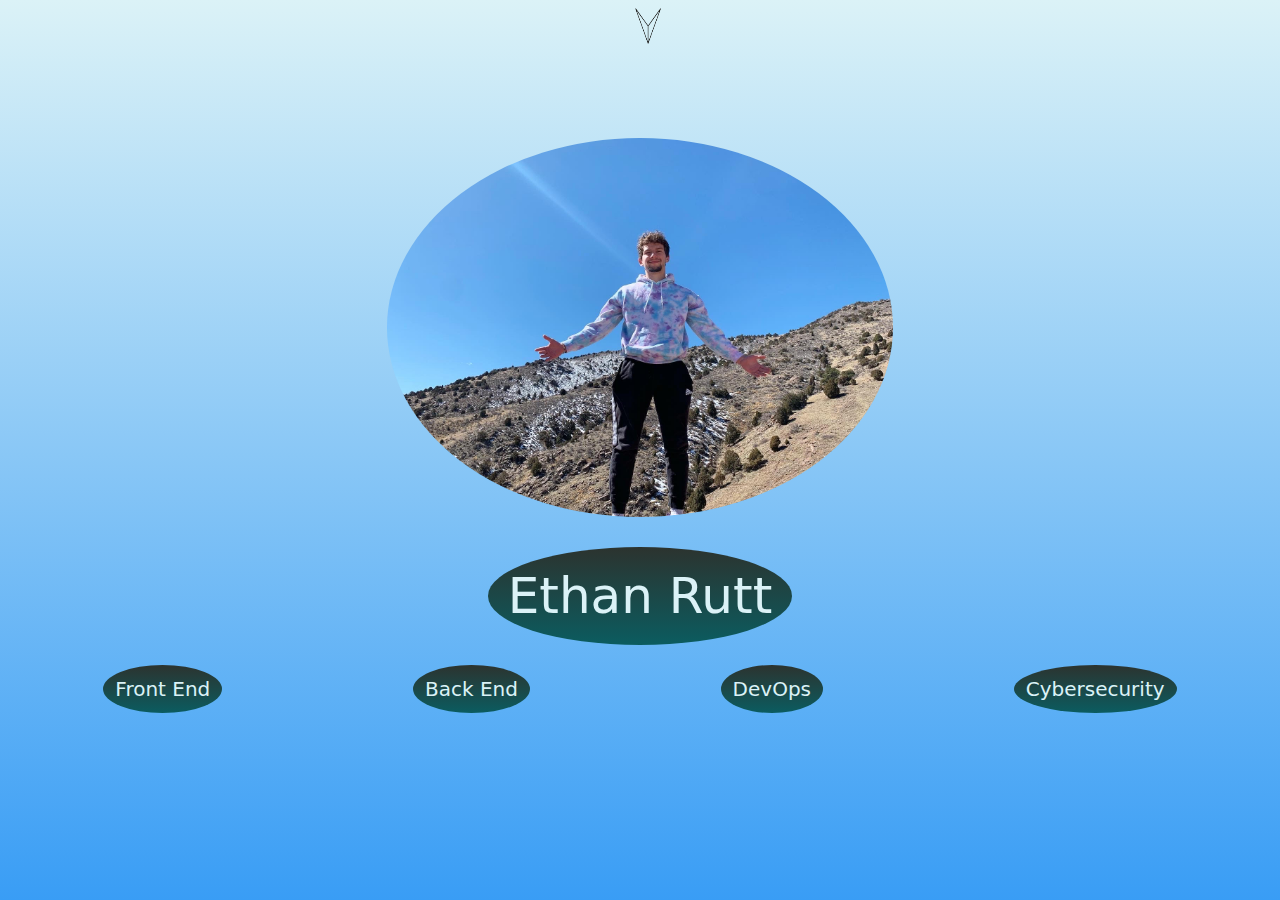
<file: index.html>
<!DOCTYPE html>
<html>
    <head>
        <title>Ethan's Portfolio Home</title>
        <link rel="icon" href="images/rizz_guy.jpg">
	    <link rel="stylesheet" href="styles/index_style.css">
    </head>
    <body>
        <div class="dropdown">
            <img id="dropdown-image" src="images/downward_arrow.png" alt="dropdown">
            <div class="dropdown-content">
                <a class="dropdown-button" href="technical_portfolio.html">portfolio</a>
                <a class="dropdown-button" href="qualifications.html">qualifications</a>
                <a class="dropdown-button" href="service.html">service</a>
                <a class="dropdown-button" href="ai.html">ai</a>
            </div>
        </div>

        <div id="redrocks-container">
		    <img id="redrocks-image" src="images/ethanredrocks.jpg" alt="Ethan at Red Rocks">
        </div>

        <div id="intro-container">
            <div id="intro-text">Ethan Rutt</div>
        </div>

        <div id="summary-container">
            <div class="summary-text">Front End</div>
            <div class="summary-text">Back End</div>
            <div class="summary-text">DevOps</div>
            <div class="summary-text">Cybersecurity</div>
        </div>
    </body>
</html>
</file>
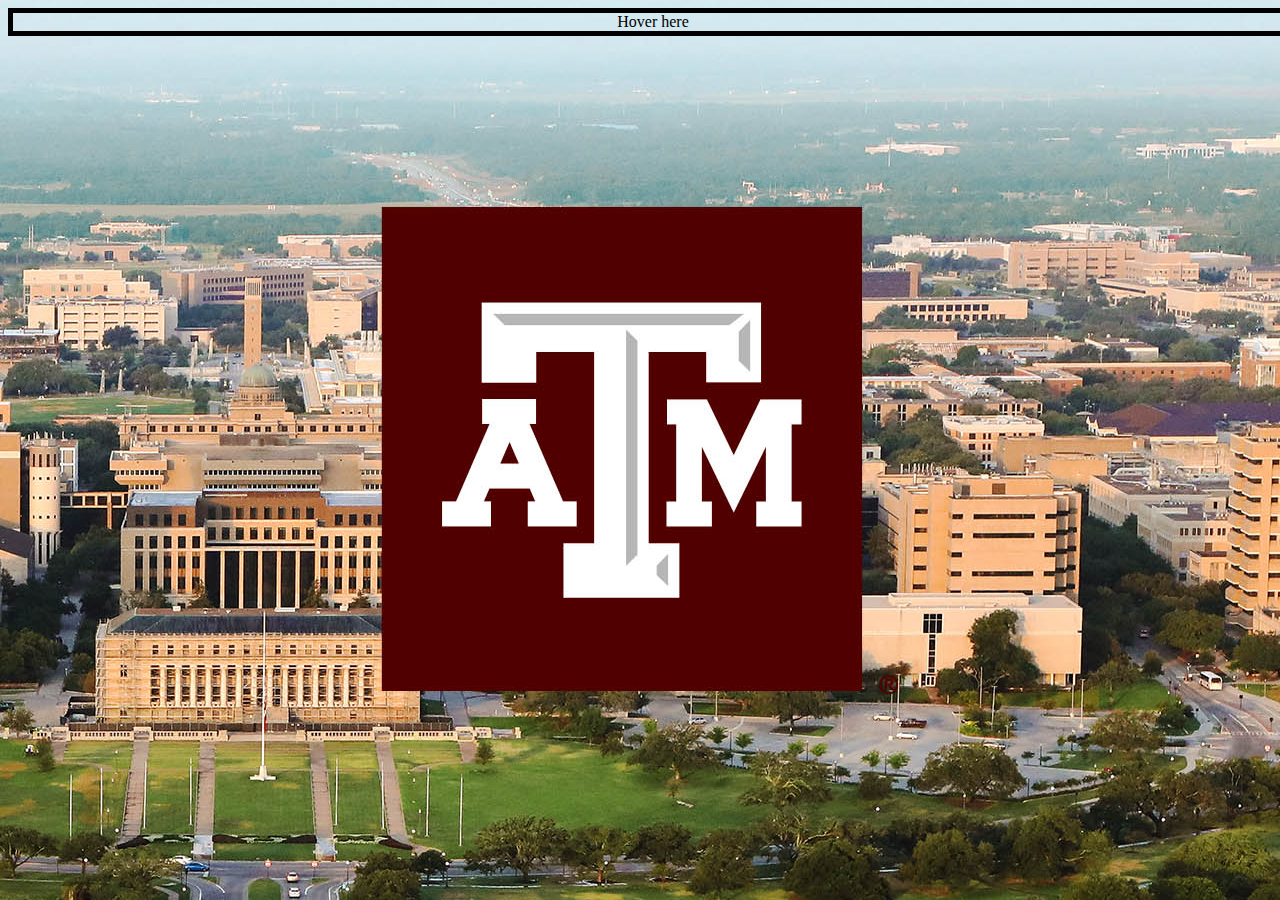
<file: qualifications.html>
<!DOCTYPE html>
<html>
    <head>
        <title>Ethan's Portfolio Home</title>
        <link rel="icon" href="images/rizz_guy.jpg">
	    <link rel="stylesheet" href="styles/qualifications_style.css">
    </head>
    <body>
        <div class="dropdown">
            <span>Hover here</span>
            <div class="dropdown-content">
                <a class="dropdown-button" href="index.html">home</a>
                <a class="dropdown-button" href="index.html">resume</a> <!--FIXME add resume link-->
                <a class="dropdown-button" href="https://www.linkedin.com/in/ethanrutt/">linkedin</a>
            </div>
        </div>

        <div>
            <!--stats-->
        </div>

        <div>
            <!--skills-->
        </div>

        <div>
            <!--interest area-->
        </div>

        <div>
            <!--contact me-->
        </div>
    </body>
</html>
</file>
<file: technical_portfolio.html>
<!DOCTYPE html>
<html>
    <head>
        <title>Ethan's Technical Portfolio</title>
        <link rel="icon" href="images/rizz_guy.jpg">
	    <link rel="stylesheet" href="styles/technical_portfolio_style.css">
    </head>
    <body>
        <div class="dropdown">
            <span>Hover here</span>
            <div class="dropdown-content">
                <a class="dropdown-button" href="index.html">home</a>
                <a class="dropdown-button" href="https://github.com/ethanrutt/">github</a>
            </div>
        </div>

        <div>
            <!--project 1 here-->
        </div>

        <div>
            <!--project 2 here-->
        </div>

        <div>
            <!--project 3 here-->
        </div>

        <div>
            <!--project 4 here-->
        </div>

        <div>
            <!--project 5 here-->
        </div>
    </body>
</html>
</file>
<file: styles/index_style.css>
body {
	background-image: linear-gradient(0deg, #399df5, #dbf2f7);
	background-position: absolute;
	background-attachment: fixed;
	background-repeat: no-repeat;
}

.dropdown {
	position: absolute;
	display: block;
	width: 100%;
	height: 4%;
	margin: left;
	text-align: center;
}

#dropdown-image {
	position: relative;
	display: block;
	height: 100%;
	width: 2%;
	margin: auto;
}

.dropdown-content {
	display: none;
	position: absolute;
	width: 80%;
	height: fit-content;
	margin: auto;
	background-image: linear-gradient(0deg, #0b5c60, #2c332f);
	min-width: 160px;
	box-shadow: 0px 8px 16px 0px rgba(0,0,0,0.2);
	padding: 12px;
	z-index: 1;
}

.dropdown:hover .dropdown-content {
	display: grid;
	position: relative;
	grid-template-columns: repeat(4, 1fr);
	gap: 10px;
}

.dropdown:hover #dropdown-image {
	background-image: linear-gradient(0deg, #0b5c60, #2c332f);
}

.dropdown-button {
	padding: 10px;
	width: 25%;
	margin: auto;
	border: 2px solid;
	text-align: center;
	font-size: 15px;
	line-height: 28px;
	justify-content: center;
	color: #F0ECED;
}

#redrocks-container {
	position: relative;
	display: flex;
	top: 130px;
}

#redrocks-image {
	border-radius: 50%;
	width: 40%;
	height: 40%;
	display: block;
	margin: auto;
}

#intro-container {
	position: relative;
	display: flex;
	margin: auto;
	top: 160px;
}

#intro-text {
	position: relative;
	display: block;
	margin: auto;
	font-family: system-ui, -apple-system, BlinkMacSystemFont, 'Segoe UI', Roboto, Oxygen, Ubuntu, Cantarell, 'Open Sans', 'Helvetica Neue', sans-serif;
	font-size: 50px;
	background-image: linear-gradient(0deg, #0b5c60, #2c332f);
	border-radius: 50%;
	color: #dbf2f7;
	text-align: center;
	padding: 20px;
}

#summary-container {
	position: relative;
	display: flex;
	margin: auto;
	top: 180px;
}

.summary-text {
	position: relative;
	display: block;
	margin: auto;
	font-family: system-ui, -apple-system, BlinkMacSystemFont, 'Segoe UI', Roboto, Oxygen, Ubuntu, Cantarell, 'Open Sans', 'Helvetica Neue', sans-serif;
	font-size: 20px;
	color: #dbf2f7;
	background-image: linear-gradient(0deg, #0b5c60, #2c332f);
	border-radius: 50%;
	text-align: center;
	padding: 12px;
}
</file>
<file: styles/qualifications_style.css>
body {
	background-image: url("../images/tamu_background.jpg");
	background-repeat: no-repeat;
	background-color: lightblue;
	background-attachment: fixed;
	background-position: center;
}

.dropdown {
	position: absolute;
	display: inline-block;
	width: 100%;
	margin: auto;
	border: 5px solid;
	text-align: center;
}

.dropdown-content {
	display: none;
	position: absolute;
	width: 100%;
	margin: auto;
	background-color: lightblue;
	min-width: 160px;
	box-shadow: 0px 8px 16px 0px rgba(0,0,0,0.2);
	padding: 12px 16px;
	z-index: 1;
}

.dropdown:hover .dropdown-content {
	display: grid;
	grid-template-columns: repeat(3, 1fr);
	gap: 10px;
}

.dropdown-button {
	padding: 10px;
	width: 20%;
	margin: auto;
	border: 5px solid;
	text-align: center;
}
</file>
<file: styles/technical_portfolio_style.css>
.dropdown {
	position: absolute;
	display: inline-block;
	width: 100%;
	margin: auto;
	border: 5px solid;
	text-align: center;
}

.dropdown-content {
	display: none;
	position: absolute;
	width: 100%;
	margin: auto;
	background-color: lightblue;
	min-width: 160px;
	box-shadow: 0px 8px 16px 0px rgba(0,0,0,0.2);
	padding: 12px 16px;
	z-index: 1;
}

.dropdown:hover .dropdown-content {
	display: grid;
	grid-template-columns: repeat(2, 1fr);
	gap: 10px;
}

.dropdown-button {
	padding: 10px;
	width: 20%;
	margin: auto;
	border: 5px solid;
	text-align: center;
}
</file>
